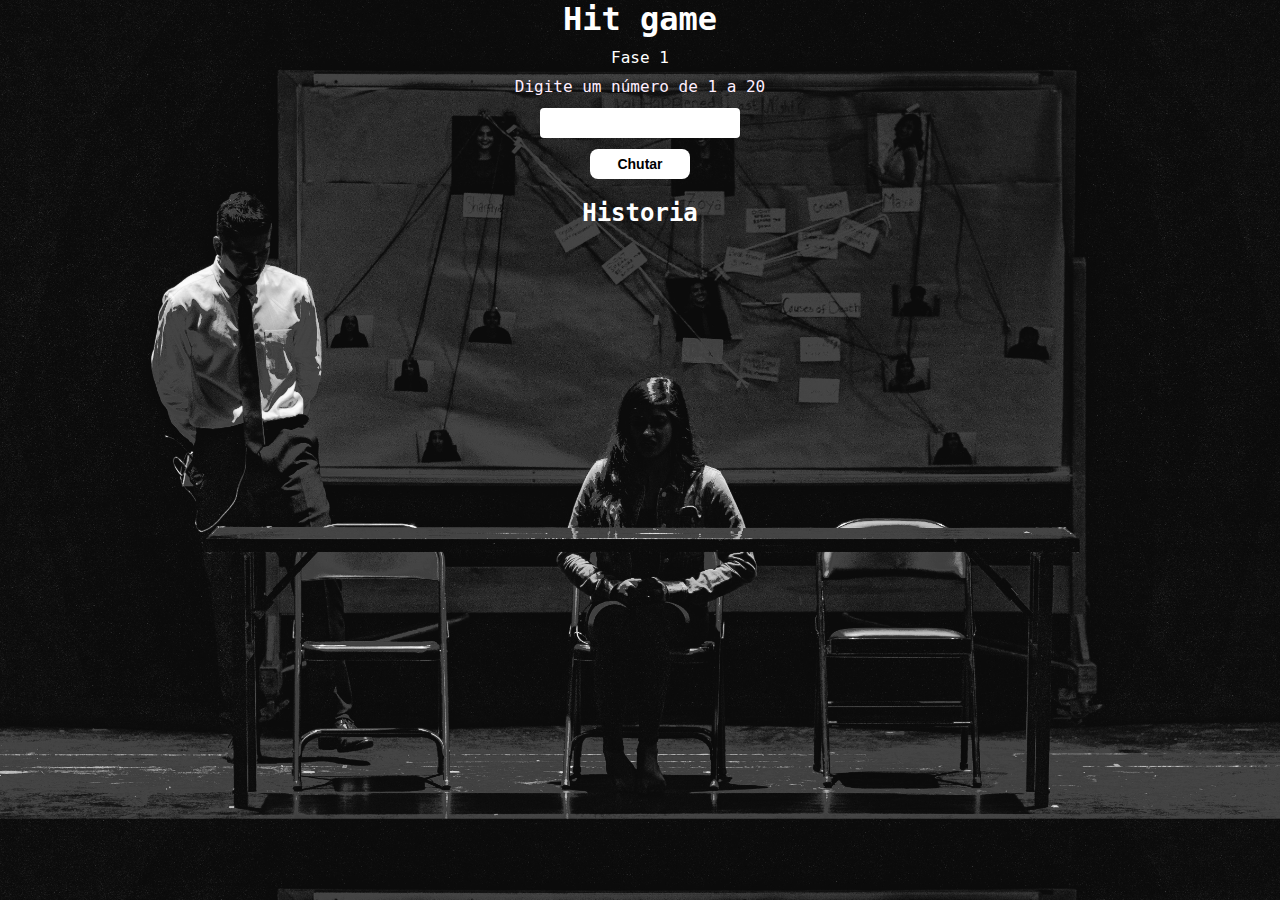
<file: index.html>
<!DOCTYPE html>
<html lang="pt-BR">
<head>
    <meta charset="UTF-8" />
    <meta http-equiv="X-UA-Compatible" content="IE=edge" />
    <meta name="viewport" content="width=device-width, initial-scale=1.0" />
    <link rel="stylesheet" href="./assets/css/style.css" />
    <title>Hit game</title>
</head>
<body>
  <div class="container">
        <h1 class="page-title">Hit game</h1>
    <p id="fases">Fase 1</p>
    <p id="fasesNumeros" class="page-subtitle">Digite um número de 1 a 20</p>
    <input type="number" id="valor" /><br />
    <button id="delete" type="submit" onclick="Chutar()">Chutar</button>
    <div class="container3">
        <h2 class="resultado" id="resultado"></h2>
        <h2 class="tentativas" id="tentativas"></h2>
        <h2 class="aviso" id="aviso"></h2>
        <h2 class="resultado" id="resultado"></h2>
    </div>
    <div class="container2">
        <a target="_blank" href="/assets/Historia/index.html"class="linkHtml">Historia</a>
    </div>
</div>

    <script src="./assets/js/index.js"></script>
</body>
</html>
</file>
<file: assets/css/style.css>
/* Reset */
* {
  margin: 0px;
  padding: 0px;
  box-sizing: border-box;
}

body {
  font-family: "Roboto Mono", monospace;
  background-image: url("/assets//img//imgBackground.jpg");
  background-size: cover;
}

/* Typography */
.page-title, .linkHtml {
  color: #ffffff;
}

#fases {
  color: #ffffff;
  margin-top: 10px;
}

.page-subtitle {
  color: #ffeeff;
  margin-top: 10px;
}

/* Container */
.container {
  text-align: center;
}

/* Links */
a {
  text-decoration: none;
}

.container2 {
  margin-top: 100px;
}

.linkHtml {
  text-align: center;
  font-size: 1.5rem;
  font-weight: 700;
  transition: 1s;
}

.linkHtml:hover {
  font-size: 1.8rem;
}

/* Inputs & Buttons */
input {
  width: 200px;
  height: 30px;
  font-size: 25px;
  margin: 12px;
  padding: 6px;
  border-radius: 4px;
  border-color: transparent;
  transition: 3s;
}

input:hover {
  border-radius: 8px;
  background-color: #000000;
  color: white;
  cursor: pointer;
}

button {
  width: 100px;
  height: 30px;
  font-size: 14px;
  margin-top: -1px;
  padding: 4px 8px;
  border-radius: 8px;
  border-color: transparent;
  background: #ffffff;
  color: #000000;
  font-weight: bold;
  transition: 0.4s;
}

button:hover {
  border-radius: 8px;
  width: 120px;
  background-color: #000000;
  color: white;
  cursor: pointer;
}

/* Results & Messages */
.resultado, .tentativas {
  width: 40%;
  margin: auto;
  color: black;
  text-align: center;
  margin-top: 10px;
  background-color: white;
  border-radius: 8px;
  transition: 3s;
}

.resultado:hover {
  color: rgb(255, 255, 255);
  background-color: rgb(0, 0, 0);
}

.tentativas:hover {
  color: rgb(255, 255, 255);
  background-color: rgb(0, 0, 0);
}

.aviso {
  width: 60%;
  margin: auto;
  color: black;
  text-align: center;
  margin-top: -80px;
  background-color: white;
  border-radius: 4px;
}

/* Media Queries */
@media (max-height: 500px) {
  body {
      background-image: url("img/pexels-martin-lopez-2157191.jpg");
      min-height: 755px;
      background-repeat: 0;
  }

  .tentativas {
      margin-top: -150px;
  }
}
</file>
